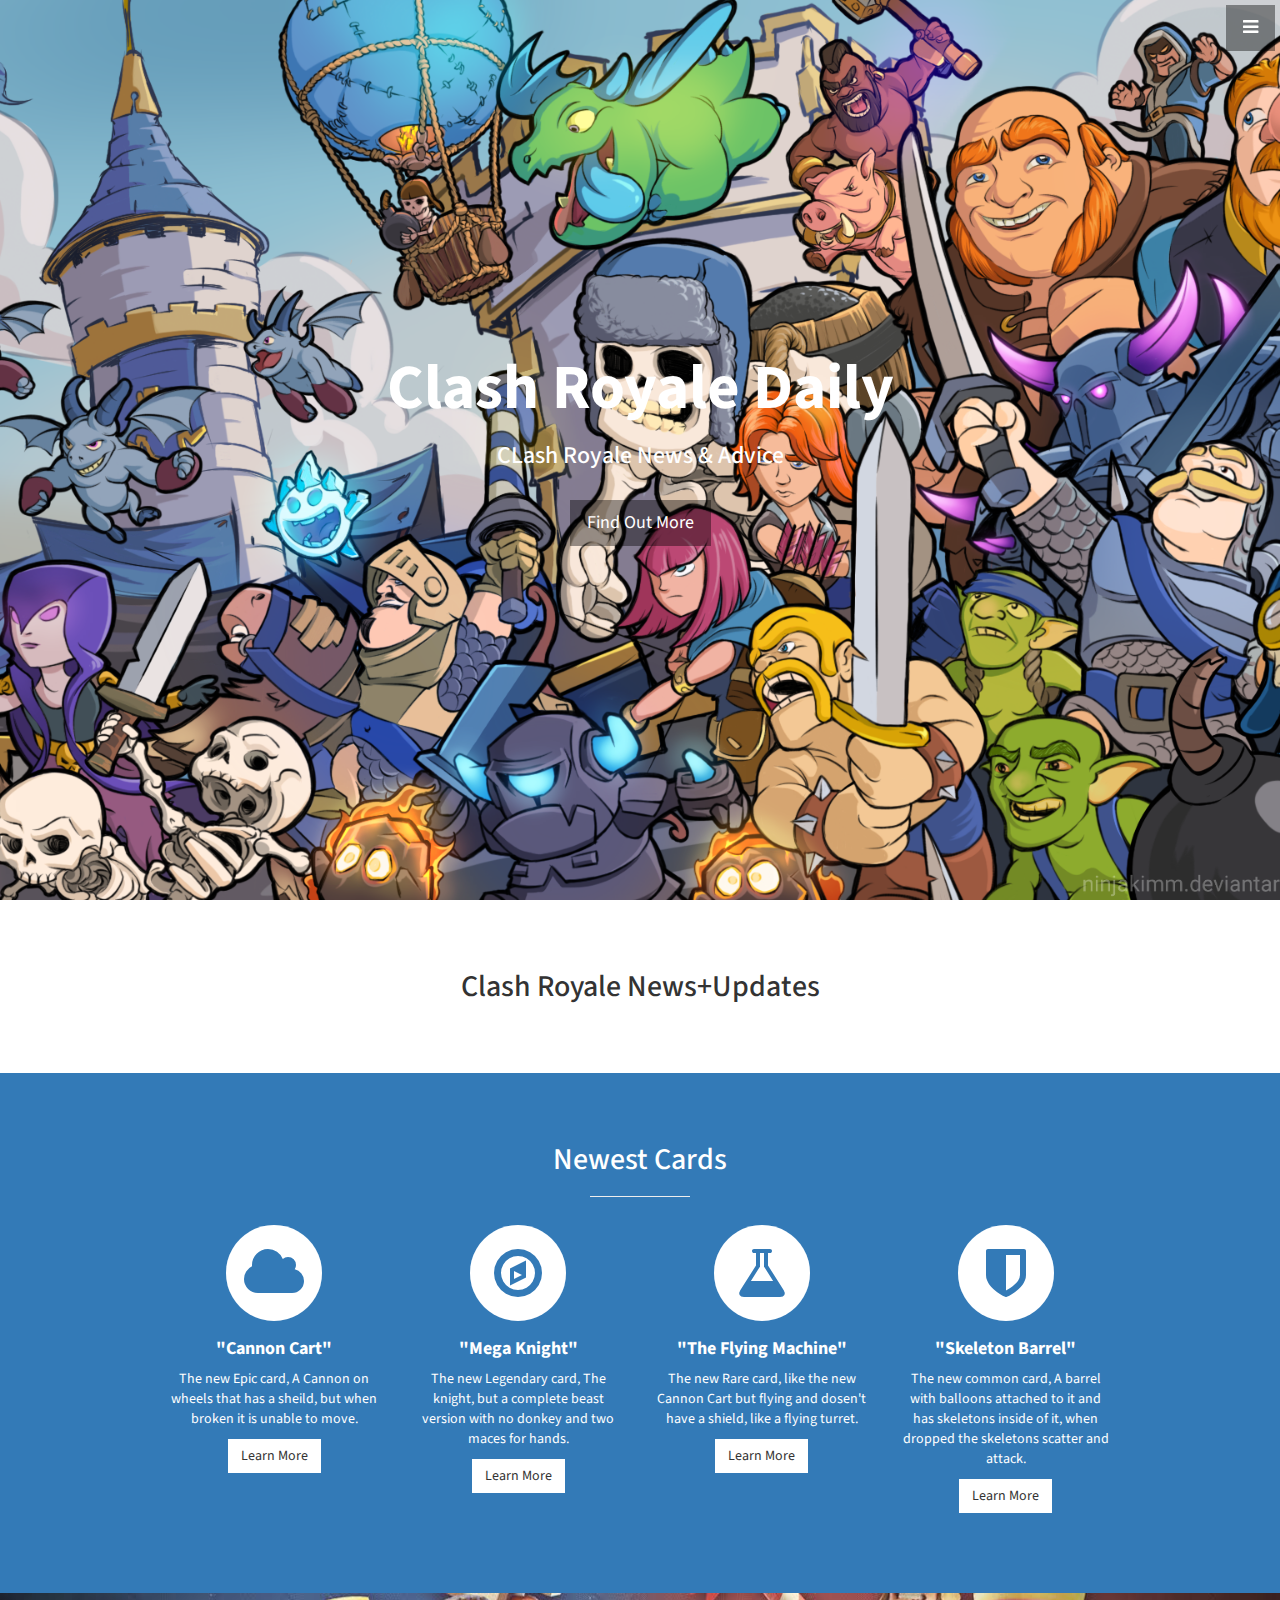
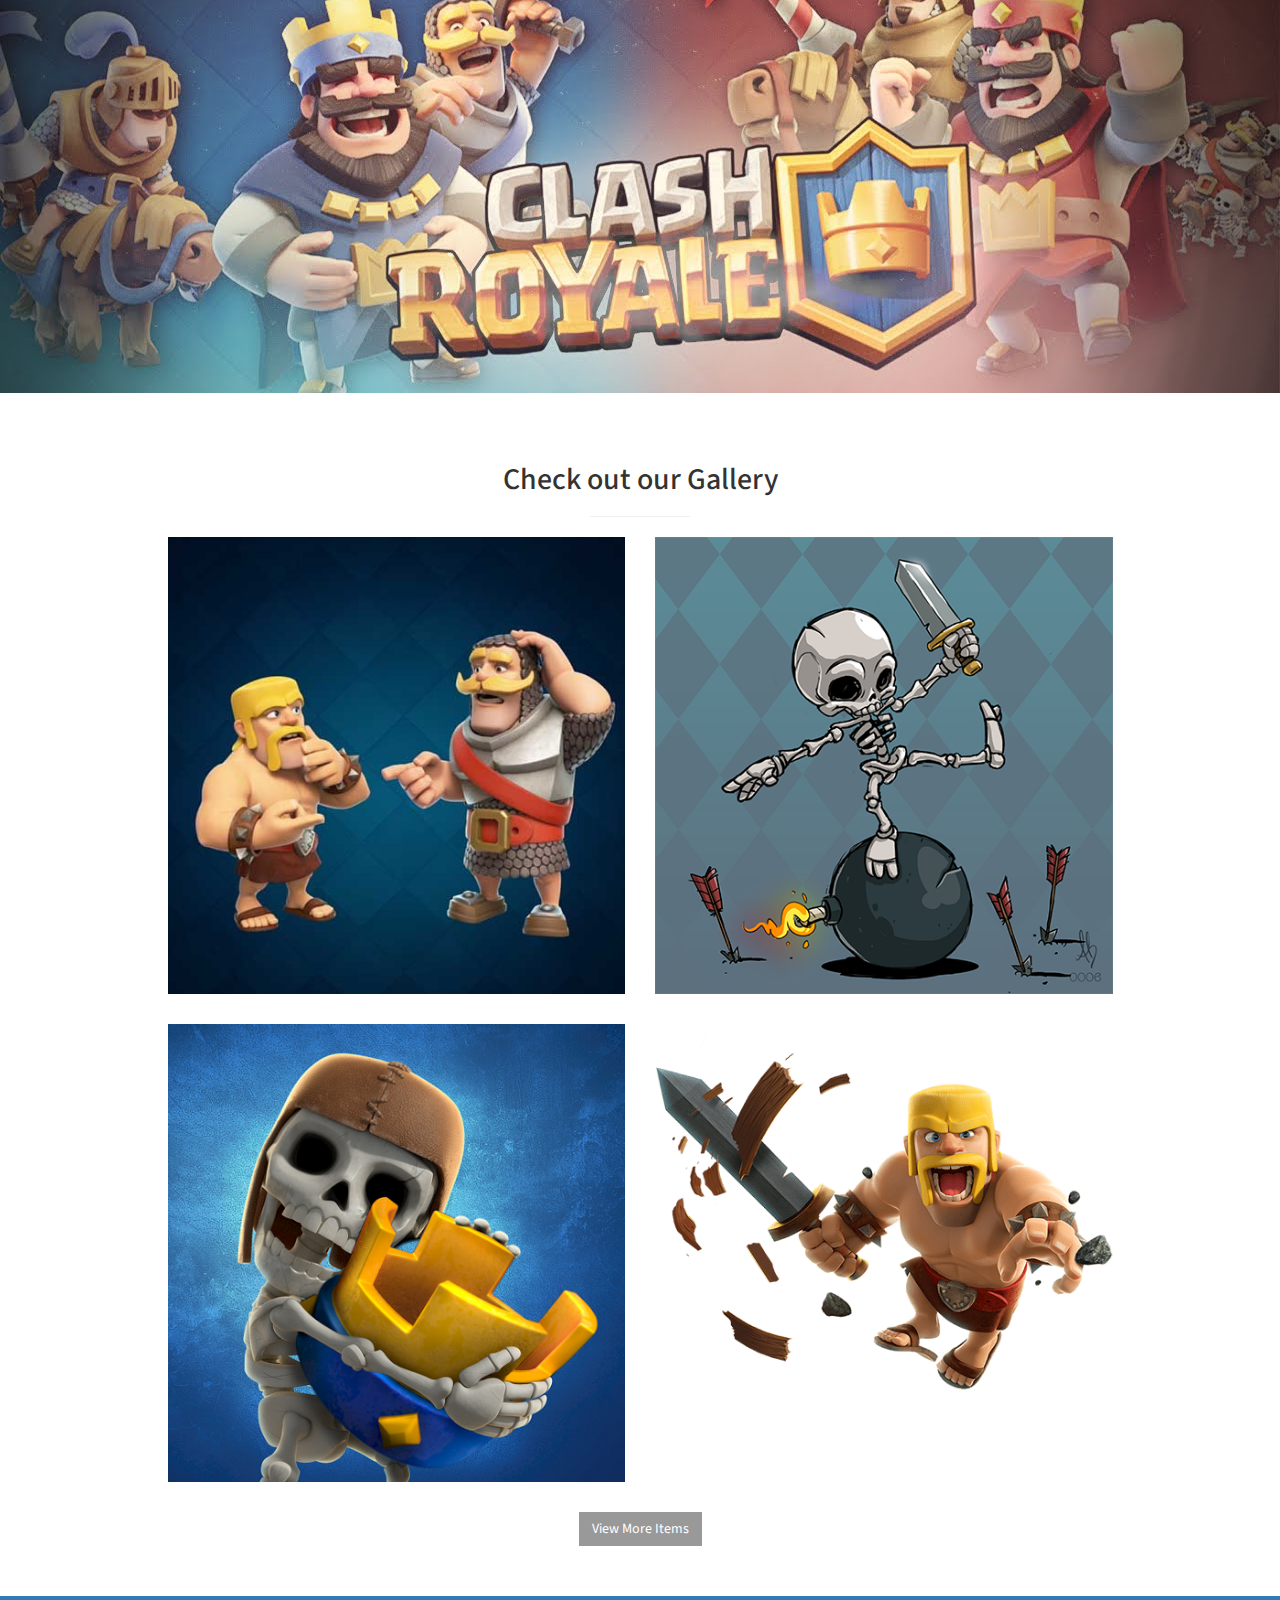
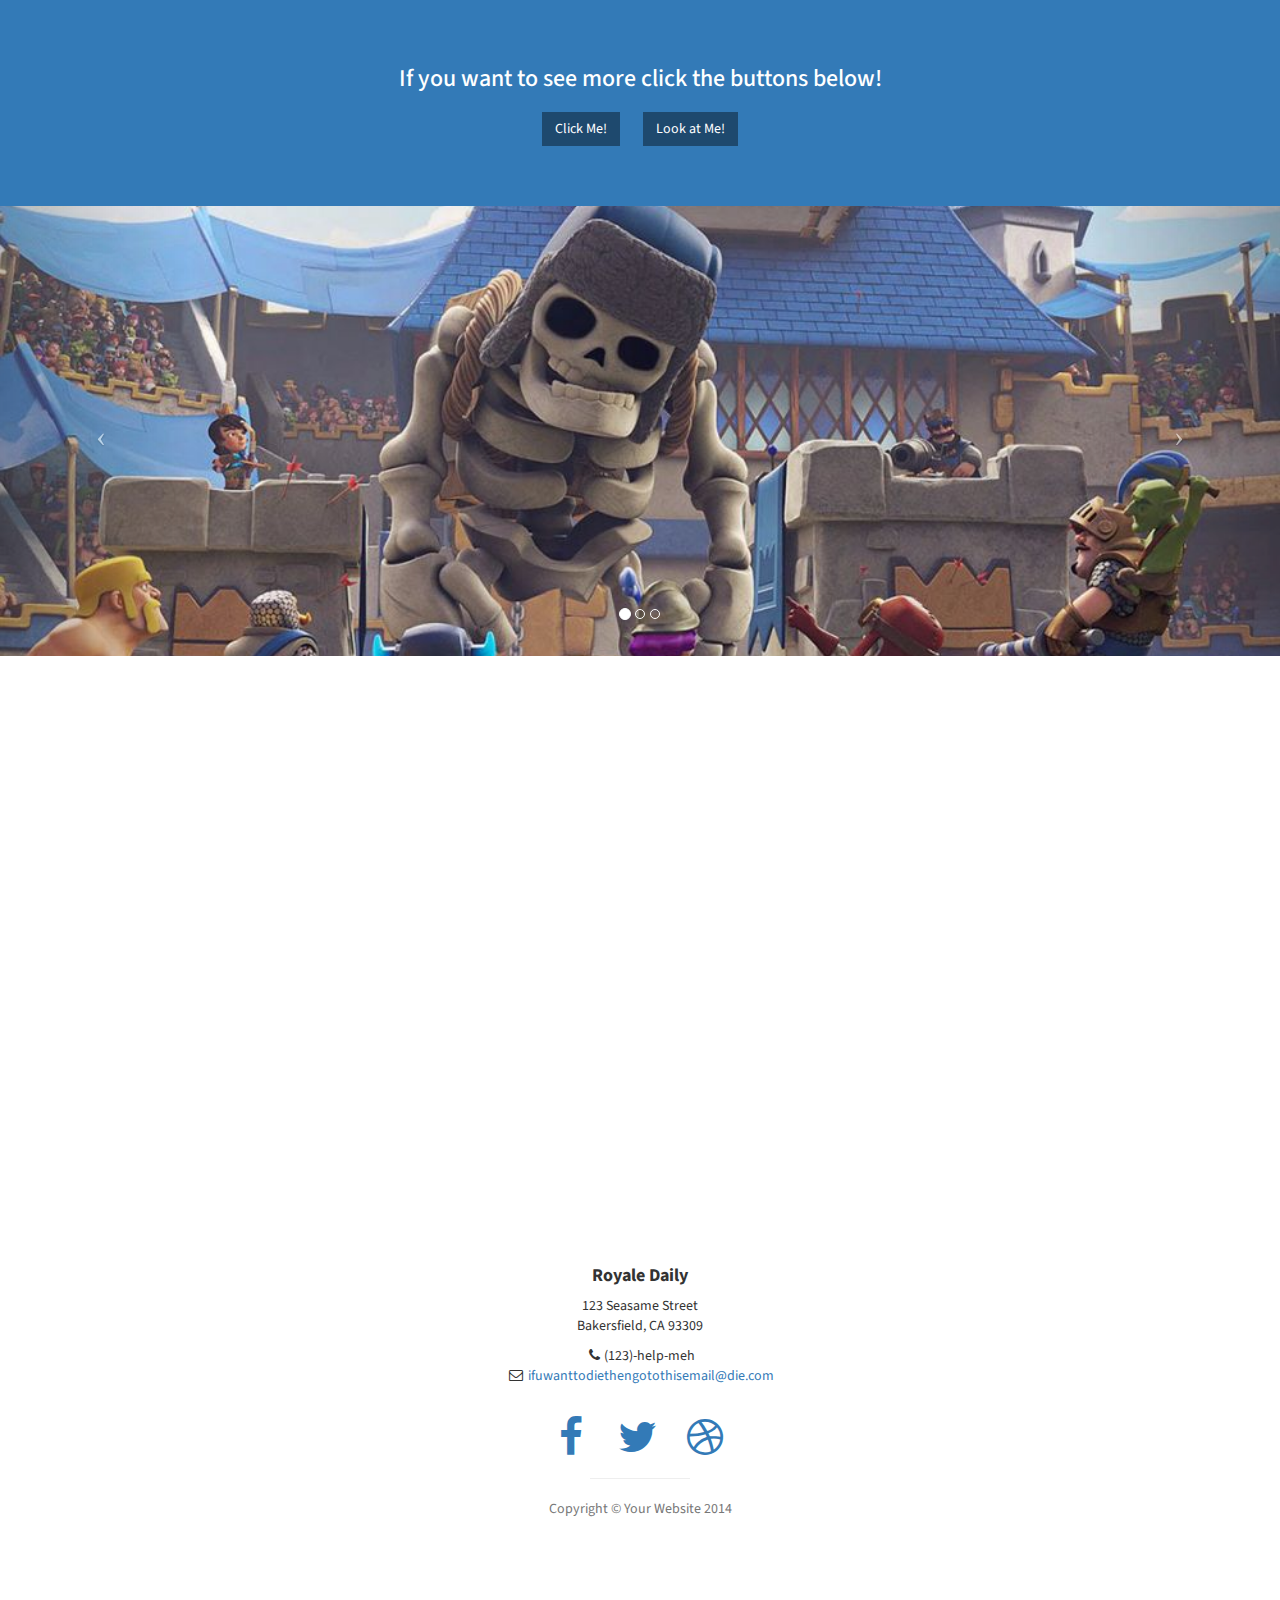
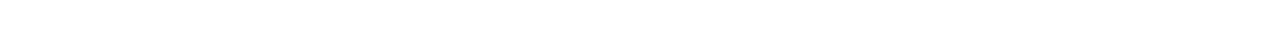
<file: index.html>
<!DOCTYPE html>
<html lang="en">

<head>

    <meta charset="utf-8">
    <meta http-equiv="X-UA-Compatible" content="IE=edge"> <meta name="viewport" content="width=device-width, initial-scale=1">
    <meta name="description" content="">
    <meta name="author" content="">

    <title>Clash Royale Daily</title>

    <!-- Bootstrap Core CSS -->
    <link href="css/bootstrap.min.css" rel="stylesheet">

    <!-- Custom CSS -->
    <link href="css/stylish-portfolio.css" rel="stylesheet">

    <!-- Custom Fonts -->
    <link href="font-awesome/css/font-awesome.min.css" rel="stylesheet" type="text/css">
    <link href="https://fonts.googleapis.com/css?family=Source+Sans+Pro:300,400,700,300italic,400italic,700italic" rel="stylesheet" type="text/css">

    <!-- HTML5 Shim and Respond.js IE8 support of HTML5 elements and media queries -->
    <!-- WARNING: Respond.js doesn't work if you view the page via file:// -->
    <!--[if lt IE 9]>
        <script src="https://oss.maxcdn.com/libs/html5shiv/3.7.0/html5shiv.js"></script>
        <script src="https://oss.maxcdn.com/libs/respond.js/1.4.2/respond.min.js"></script>
    <![endif]-->

</head>

<body>

    <!-- Navigation -->
    <a id="menu-toggle" href="#" class="btn btn-dark btn-lg toggle"><i class="fa fa-bars"></i></a>
    <nav id="sidebar-wrapper">
        <ul class="sidebar-nav">
            <a id="menu-close" href="#" class="btn btn-light btn-lg pull-right toggle"><i class="fa fa-times"></i></a>
            <li class="sidebar-brand">
                <a href="#top" onclick=$("#menu-close").click();>Start Bootstrap</a>
            </li>
            <li>
                <a href="#top" onclick=$("#menu-close").click();>Home</a>
            </li>
            <li>
                <a href="#about" onclick=$("#menu-close").click();>About</a>
            </li>
            <li>
                <a href="#services" onclick=$("#menu-close").click();>Services</a>
            </li>
            <li>
                <a href="#portfolio" onclick=$("#menu-close").click();>Portfolio</a>
            </li>
            <li>
                <a href="#contact" onclick=$("#menu-close").click();>Contact</a>
            </li>
        </ul>
    </nav>

    <!-- Header -->
    <header id="top" class="header">
        <div class="text-vertical-center header-text">
            <h1>Clash Royale Daily</h1>
            <h3>CLash Royale News &amp; Advice</h3>
            <br>
            <a href="#about" class="btn btn-dark btn-lg">Find Out More</a>
        </div>
    </header>

    <!-- About -->
    <section id="about" class="about">
        <div class="container">
            <div class="row">
                <div class="col-lg-12 text-center">
                    <h2>Clash Royale News+Updates</h2>
                    <p class="lead"><a target="_blank" href="https://clashroyale.com/blog/news/update-sneak-peeks-7"></a></p>
                </div>
            </div>
            <!-- /.row -->
        </div>
        <!-- /.container -->
    </section>

    <!-- Services -->
    <!-- The circle icons use Font Awesome's stacked icon classes. For more information, visit http://fontawesome.io/examples/ -->
    <section id="services" class="services bg-primary">
        <div class="container">
            <div class="row text-center">
                <div class="col-lg-10 col-lg-offset-1">
                    <h2>Newest Cards</h2>
                    <hr class="small">
                    <div class="row">
                        <div class="col-md-3 col-sm-6">
                            <div class="service-item">
                                <span class="fa-stack fa-4x">
                                <i class="fa fa-circle fa-stack-2x"></i>
                                <i class="fa fa-cloud fa-stack-1x text-primary"></i>
                            </span>
                                <h4>
                                    <strong>"Cannon Cart"</strong>
                                </h4>
                                <p> The new Epic card, A Cannon on wheels that has a sheild, but when broken it is unable to move.</p>
                                <a href="https://clashroyale.com/blog/news/update-sneak-peeks-7" class="btn btn-light">Learn More</a>
                            </div>
                        </div>
                        <div class="col-md-3 col-sm-6">
                            <div class="service-item">
                                <span class="fa-stack fa-4x">
                                <i class="fa fa-circle fa-stack-2x"></i>
                                <i class="fa fa-compass fa-stack-1x text-primary"></i>
                            </span>
                                <h4>
                                    <strong>"Mega Knight"</strong>
                                </h4>
                                <p>The new Legendary card, The knight, but a complete beast version with no donkey and two maces for hands.</p>
                                <a href="https://clashroyale.com/blog/news/update-sneak-peeks-7" class="btn btn-light">Learn More</a>
                            </div>
                        </div>
                        <div class="col-md-3 col-sm-6">
                            <div class="service-item">
                                <span class="fa-stack fa-4x">
                                <i class="fa fa-circle fa-stack-2x"></i>
                                <i class="fa fa-flask fa-stack-1x text-primary"></i>
                            </span>
                                <h4>
                                    <strong>"The Flying Machine"</strong>
                                </h4>
                                <p>The new Rare card, like the new Cannon Cart but flying and dosen't have a shield, like a flying turret.</p>
                                <a href="https://clashroyale.com/blog/news/update-sneak-peeks-7" class="btn btn-light">Learn More</a>
                            </div>
                        </div>
                        <div class="col-md-3 col-sm-6">
                            <div class="service-item">
                                <span class="fa-stack fa-4x">
                                <i class="fa fa-circle fa-stack-2x"></i>
                                <i class="fa fa-shield fa-stack-1x text-primary"></i>
                            </span>
                                <h4>
                                    <strong>"Skeleton Barrel"</strong>
                                </h4>
                                <p>The new common card, A barrel with balloons attached to it and has skeletons inside of it, when dropped the skeletons scatter and attack.</p>
                                <a href="https://clashroyale.com/blog/news/update-sneak-peeks-7" class="btn btn-light">Learn More</a>
                            </div>
                        </div>
                    </div>
                    <!-- /.row (nested) -->
                </div>
                <!-- /.col-lg-10 -->
            </div>
            <!-- /.row -->
        </div>
        <!-- /.container -->
    </section>

    <!-- Callout -->
    <aside class="callout">
        <div class="text-vertical-center">
            <h1></h1>
        </div>
    </aside>

    <!-- Portfolio -->
    <section id="portfolio" class="portfolio">
        <div class="container">
            <div class="row">
                <div class="col-lg-10 col-lg-offset-1 text-center">
                    <h2>Check out our Gallery</h2>
                    <hr class="small">
                    <div class="row">
                        <div class="col-md-6">
                            <div class="portfolio-item">
                                <a href="#">
                                    <img class="img-portfolio img-responsive" src="img/ok.jpg">
                                </a>
                            </div>
                        </div>
                        <div class="col-md-6">
                            <div class="portfolio-item">
                                <a href="#">
                                    <img class="img-portfolio img-responsive" src="img/art.png">
                                </a>
                            </div>
                        </div>
                        <div class="col-md-6">
                            <div class="portfolio-item">
                                <a href="#">
                                    <img class="img-portfolio img-responsive" src="img/lit.png">
                                </a>
                            </div>
                        </div>
                        <div class="col-md-6">
                            <div class="portfolio-item">
                                <a href="#">
                                    <img class="img-portfolio img-responsive" src="img/no.png">
                                </a>
                            </div>
                        </div>
                    </div>
                    <!-- /.row (nested) -->
                    <a href="#" class="btn btn-dark">View More Items</a>
                </div>
                <!-- /.col-lg-10 -->
            </div>
            <!-- /.row -->
        </div>
        <!-- /.container -->
    </section>

    <!-- Call to Action -->
    <aside class="call-to-action bg-primary">
        <div class="container">
            <div class="row">
                <div class="col-lg-12 text-center">
                    <h3>If you want to see more click the buttons below!</h3>
                    <a href="#" class="btn btn-dark">Click Me!</a>
                    <a href="#" class="btn btn-dark">Look at Me!</a>
                </div>
            </div>
        </div>
    </aside>
   
   <!-- Half Page Image Background Carousel Header -->
   <header id="myCarousel" class="carousel slide">
       <!-- Indicators -->
       <ol class="carousel-indicators">
           <li data-target="#myCarousel" data-slide-to="0" class="active"></li>
           <li data-target="#myCarousel" data-slide-to="1"></li>
           <li data-target="#myCarousel" data-slide-to="2"></li>
       </ol>

       <!-- Wrapper for Slides -->
       <div class="carousel-inner">
           <div class="item active">
               <!-- Set the first background image using inline CSS below. -->
               <div class="fill" style="background-image:url('img/hey.jpg');"></div>
               <div class="carousel-caption">
                   <h2></h2>
               </div>
           </div>
           <div class="item">
               <!-- Set the second background image using inline CSS below. -->
               <div class="fill" style="background-image:url('img/he.jpg');"></div>
               <div class="carousel-caption">
                   <h2></h2>
               </div>
           </div>
           <div class="item">
               <!-- Set the third background image using inline CSS below. -->
               <div class="fill" style="background-image:url('img/new.jpg');"></div>
               <div class="carousel-caption">
                   <h2></h2>
               </div>
           </div>
       </div>

       <!-- Controls -->
       <a class="left carousel-control" href="#myCarousel" data-slide="prev">
           <span class="icon-prev"></span>
       </a>
       <a class="right carousel-control" href="#myCarousel" data-slide="next">
           <span class="icon-next"></span>
       </a>

   </header>
    

    <!-- Map -->
    <section id="contact" class="map">
        <iframe width="100%" height="100%" frameborder="0" scrolling="no" marginheight="0" marginwidth="0" src="https://maps.google.com/maps?f=q&amp;source=s_q&amp;hl=en&amp;geocode=&amp;q=Twitter,+Inc.,+Market+Street,+San+Francisco,+CA&amp;aq=0&amp;oq=twitter&amp;sll=28.659344,-81.187888&amp;sspn=0.128789,0.264187&amp;ie=UTF8&amp;hq=Twitter,+Inc.,+Market+Street,+San+Francisco,+CA&amp;t=m&amp;z=15&amp;iwloc=A&amp;output=embed"></iframe>
        <br />
        <small>
            <a href="https://maps.google.com/maps?f=q&amp;source=embed&amp;hl=en&amp;geocode=&amp;q=Twitter,+Inc.,+Market+Street,+San+Francisco,+CA&amp;aq=0&amp;oq=twitter&amp;sll=28.659344,-81.187888&amp;sspn=0.128789,0.264187&amp;ie=UTF8&amp;hq=Twitter,+Inc.,+Market+Street,+San+Francisco,+CA&amp;t=m&amp;z=15&amp;iwloc=A"></a>
        </small>
    </section>

    <!-- Footer -->
    <footer>
        <div class="container">
            <div class="row">
                <div class="col-lg-10 col-lg-offset-1 text-center">
                    <h4><strong>Royale Daily</strong>
                    </h4>
                    <p>123 Seasame Street
                        <br>Bakersfield, CA 93309</p>
                    <ul class="list-unstyled">
                        <li><i class="fa fa-phone fa-fw"></i>(123)-help-meh</li>
                        <li><i class="fa fa-envelope-o fa-fw"></i> <a href="mailto:name@example.com">ifuwanttodiethengotothisemail@die.com</a>
                        </li>
                    </ul>
                    <br>
                    <ul class="list-inline">
                        <li>
                            <a href="#"><i class="fa fa-facebook fa-fw fa-3x"></i></a>
                        </li>
                        <li>
                            <a href="#"><i class="fa fa-twitter fa-fw fa-3x"></i></a>
                        </li>
                        <li>
                            <a href="#"><i class="fa fa-dribbble fa-fw fa-3x"></i></a>
                        </li>
                    </ul>
                    <hr class="small">
                    <p class="text-muted">Copyright &copy; Your Website 2014</p>
                </div>
            </div>
        </div>
        <a id="to-top" href="#top" class="btn btn-dark btn-lg"><i class="fa fa-chevron-up fa-fw fa-1x"></i></a>
    </footer>

    <!-- jQuery -->
    <script src="js/jquery.js"></script>

    <!-- Bootstrap Core JavaScript -->
    <script src="js/bootstrap.min.js"></script>

    <!-- Custom Theme JavaScript -->
    <script>
    // Closes the sidebar menu
    $("#menu-close").click(function(e) {
        e.preventDefault();
        $("#sidebar-wrapper").toggleClass("active");
    });
    // Opens the sidebar menu
    $("#menu-toggle").click(function(e) {
        e.preventDefault();
        $("#sidebar-wrapper").toggleClass("active");
    });
    // Scrolls to the selected menu item on the page
    $(function() {
        $('a[href*=#]:not([href=#],[data-toggle],[data-target],[data-slide])').click(function() {
            if (location.pathname.replace(/^\//, '') == this.pathname.replace(/^\//, '') || location.hostname == this.hostname) {
                var target = $(this.hash);
                target = target.length ? target : $('[name=' + this.hash.slice(1) + ']');
                if (target.length) {
                    $('html,body').animate({
                        scrollTop: target.offset().top
                    }, 1000);
                    return false;
                }
            }
        });
    });
    //#to-top button appears after scrolling
    var fixed = false;
    $(document).scroll(function() {
        if ($(this).scrollTop() > 250) {
            if (!fixed) {
                fixed = true;
                // $('#to-top').css({position:'fixed', display:'block'});
                $('#to-top').show("slow", function() {
                    $('#to-top').css({
                        position: 'fixed',
                        display: 'block'
                    });
                });
            }
        } else {
            if (fixed) {
                fixed = false;
                $('#to-top').hide("slow", function() {
                    $('#to-top').css({
                        display: 'none'
                    });
                });
            }
        }
    });
    // Disable Google Maps scrolling
    // See http://stackoverflow.com/a/25904582/1607849
    // Disable scroll zooming and bind back the click event
    var onMapMouseleaveHandler = function(event) {
        var that = $(this);
        that.on('click', onMapClickHandler);
        that.off('mouseleave', onMapMouseleaveHandler);
        that.find('iframe').css("pointer-events", "none");
    }
    var onMapClickHandler = function(event) {
            var that = $(this);
            // Disable the click handler until the user leaves the map area
            that.off('click', onMapClickHandler);
            // Enable scrolling zoom
            that.find('iframe').css("pointer-events", "auto");
            // Handle the mouse leave event
            that.on('mouseleave', onMapMouseleaveHandler);
        }
        // Enable map zooming with mouse scroll when the user clicks the map
    $('.map').on('click', onMapClickHandler);
    </script>

</body>

</html>
</file>
<file: css/stylish-portfolio.css>
/*!
 * Start Bootstrap - Stylish Portfolio (http://startbootstrap.com/)
 * Copyright 2013-2016 Start Bootstrap
 * Licensed under MIT (https://github.com/BlackrockDigital/startbootstrap/blob/gh-pages/LICENSE)
 */

/* Global Styles */

html,
body {
    width: 100%;
    height: 100%;
}

body {
    font-family: "Source Sans Pro","Helvetica Neue",Helvetica,Arial,sans-serif;
}

.text-vertical-center {
    display: table-cell;
    text-align: center;
    vertical-align: middle;
}

.text-vertical-center h1 {
    margin: 0;
    padding: 0;
    font-size: 4.5em;
    font-weight: 700;
}
.header-text{
    color:white;
}
/* Custom Button Styles */

.btn-dark {
    border-radius: 0;
    color: #fff;
    background-color: rgba(0,0,0,0.4);
}

.btn-dark:hover,
.btn-dark:focus,
.btn-dark:active {
    color: #fff;
    background-color: rgba(0,0,0,0.7);
}

.btn-light {
    border-radius: 0;
    color: #333;
    background-color: rgb(255,255,255);
}

.btn-light:hover,
.btn-light:focus,
.btn-light:active {
    color: #333;
    background-color: rgba(255,255,255,0.8);
}

/* Custom Horizontal Rule */

hr.small {
    max-width: 100px;
}

/* Side Menu */

#sidebar-wrapper {
    z-index: 1000;
    position: fixed;
    right: 0;
    width: 250px;
    height: 100%;
    transform: translateX(250px);
    overflow-y: auto;
    background: #222;
    -webkit-transition: all 0.4s ease 0s;
    -moz-transition: all 0.4s ease 0s;
    -ms-transition: all 0.4s ease 0s;
    -o-transition: all 0.4s ease 0s;
    transition: all 0.4s ease 0s;
}

.sidebar-nav {
    position: absolute;
    top: 0;
    width: 250px;
    margin: 0;
    padding: 0;
    list-style: none;
}

.sidebar-nav li {
    text-indent: 20px;
    line-height: 40px;
}

.sidebar-nav li a {
    display: block;
    text-decoration: none;
    color: #999;
}

.sidebar-nav li a:hover {
    text-decoration: none;
    color: #fff;
    background: rgba(255,255,255,0.2);
}

.sidebar-nav li a:active,
.sidebar-nav li a:focus {
    text-decoration: none;
}

.sidebar-nav > .sidebar-brand {
    height: 55px;
    font-size: 18px;
    line-height: 55px;
}

.sidebar-nav > .sidebar-brand a {
    color: #999;
}

.sidebar-nav > .sidebar-brand a:hover {
    color: #fff;
    background: none;
}

#menu-toggle {
    z-index: 1;
    position: fixed;
    top: 0;
    right: 0;
}

#sidebar-wrapper.active {
    right: 250px;
    width: 250px;
    -webkit-transition: all 0.4s ease 0s;
    -moz-transition: all 0.4s ease 0s;
    -ms-transition: all 0.4s ease 0s;
    -o-transition: all 0.4s ease 0s;
    transition: all 0.4s ease 0s;
}

.toggle {
    margin: 5px 5px 0 0;
}

/* Header */

.header {
    display: table;
    position: relative;
    width: 100%;
    height: 100%;
    background: url(../img/clash.png) no-repeat center center scroll;
    -webkit-background-size: cover;
    -moz-background-size: cover;
    background-size: cover;
    -o-background-size: cover;
}

/* About */

.about {
    padding: 50px 0;
}

/* Services */

.services {
    padding: 50px 0;
}

.service-item {
    margin-bottom: 30px;
}

/* Callout */

.callout {
    display: table;
    width: 100%;
    height: 400px;
    color: #fff;
    background: url(../img/jeff.jpg) no-repeat center center scroll;
    -webkit-background-size: cover;
    -moz-background-size: cover;
    background-size: cover;
    -o-background-size: cover;
}

/* Portfolio */

.portfolio {
    padding: 50px 0;
}

.portfolio-item {
    margin-bottom: 30px;
}

.img-portfolio {
    margin: 0 auto;
}

.img-portfolio:hover {
    opacity: 0.8;
}

/* Call to Action */

.call-to-action {
    padding: 50px 0;
}

.call-to-action .btn {
    margin: 10px;
}

/* Map */

.map {
    height: 500px;
}

@media(max-width:768px) {
    .map {
        height: 75%;
    }
}

.map iframe {
    pointer-events: none;
}

/* Footer */

footer {
    padding: 100px 0;
}

#to-top {
  display: none;
  position: fixed;
  bottom: 5px;
  right: 5px;
}


/* You can change the height of the carousel by changing the height in the class below. It is set to 50% by default, but can be any height! */

.carousel {
    height: 50%;
}

.item,
.active,
.carousel-inner {
    height: 100%;
}

/* Background images are set within the HTML using inline CSS, not here */

.fill {
    width: 100%;
    height: 100%;
    background-position: center;
    -webkit-background-size: cover;
    -moz-background-size: cover;
    background-size: cover;
    -o-background-size: cover;
}
</file>
